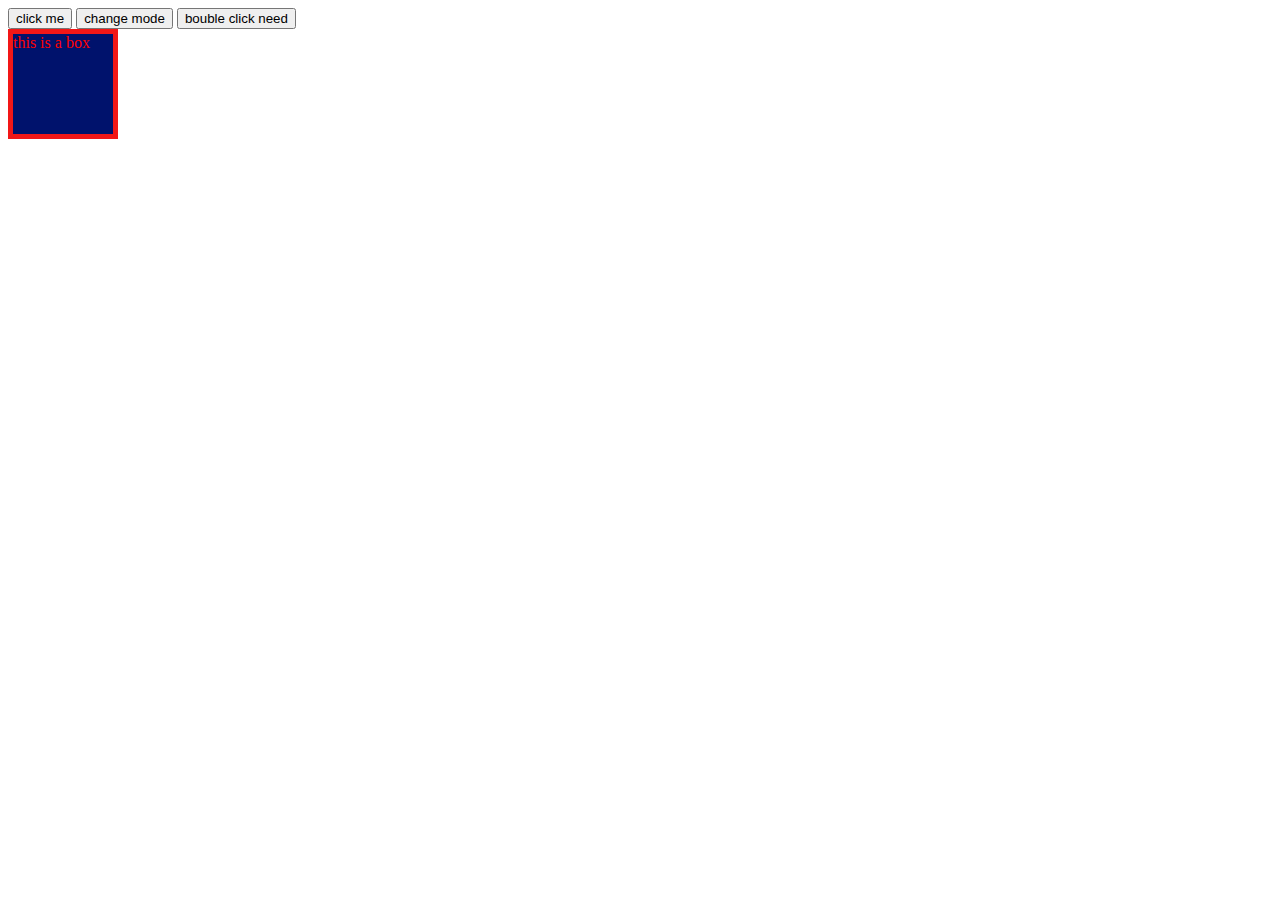
<file: batten/index.html>
<!DOCTYPE html>
<html lang="en">
<head>
    <meta charset="UTF-8">
    <meta name="viewport" content="width=device-width, initial-scale=1.0">
    <title>Document</title>
    <link rel="stylesheet" href="battenstyle.css">
</head>
<body>
<button onclick="console.log('pop');" >click me</button>
<button id="mode">change mode</button>

<button ondblclick="console.log('topatop');">bouble click need</button>
<div onmouseover="console.log('you are in')">this is a box</div>
    <script src="batten.js"></script>
</body>
</html>
</file>
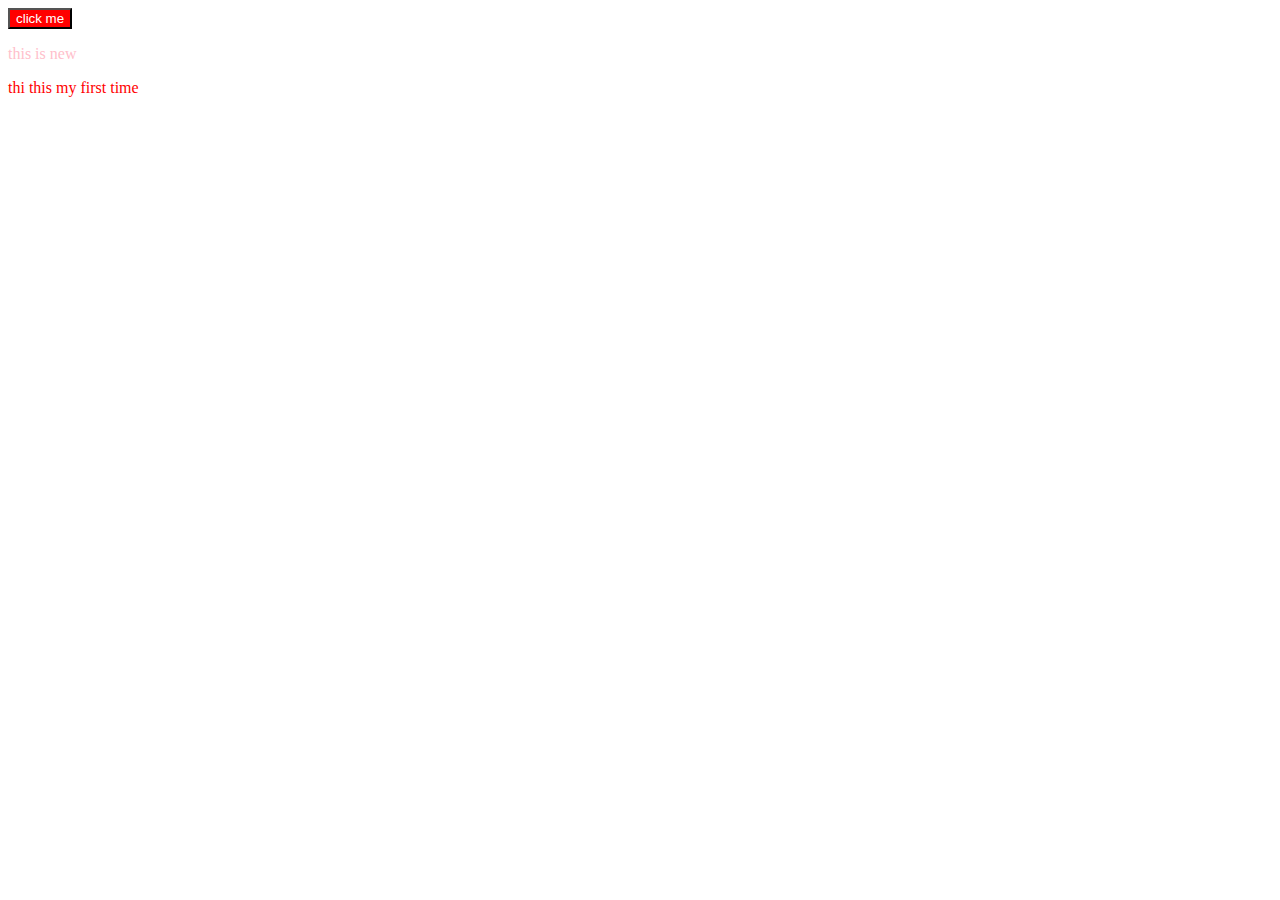
<file: ls1/index.html>
<!DOCTYPE html>
<html lang="en">
<head>
    <meta charset="UTF-8">
    <meta name="viewport" content="width=device-width, initial-scale=1.0">
    <title>Document</title>
    <link rel="stylesheet" href="styl.css">
</head>
<body>
    <p class="para">this is new</p>
    <script src="poli.js"></script>
</body>
</html>
</file>
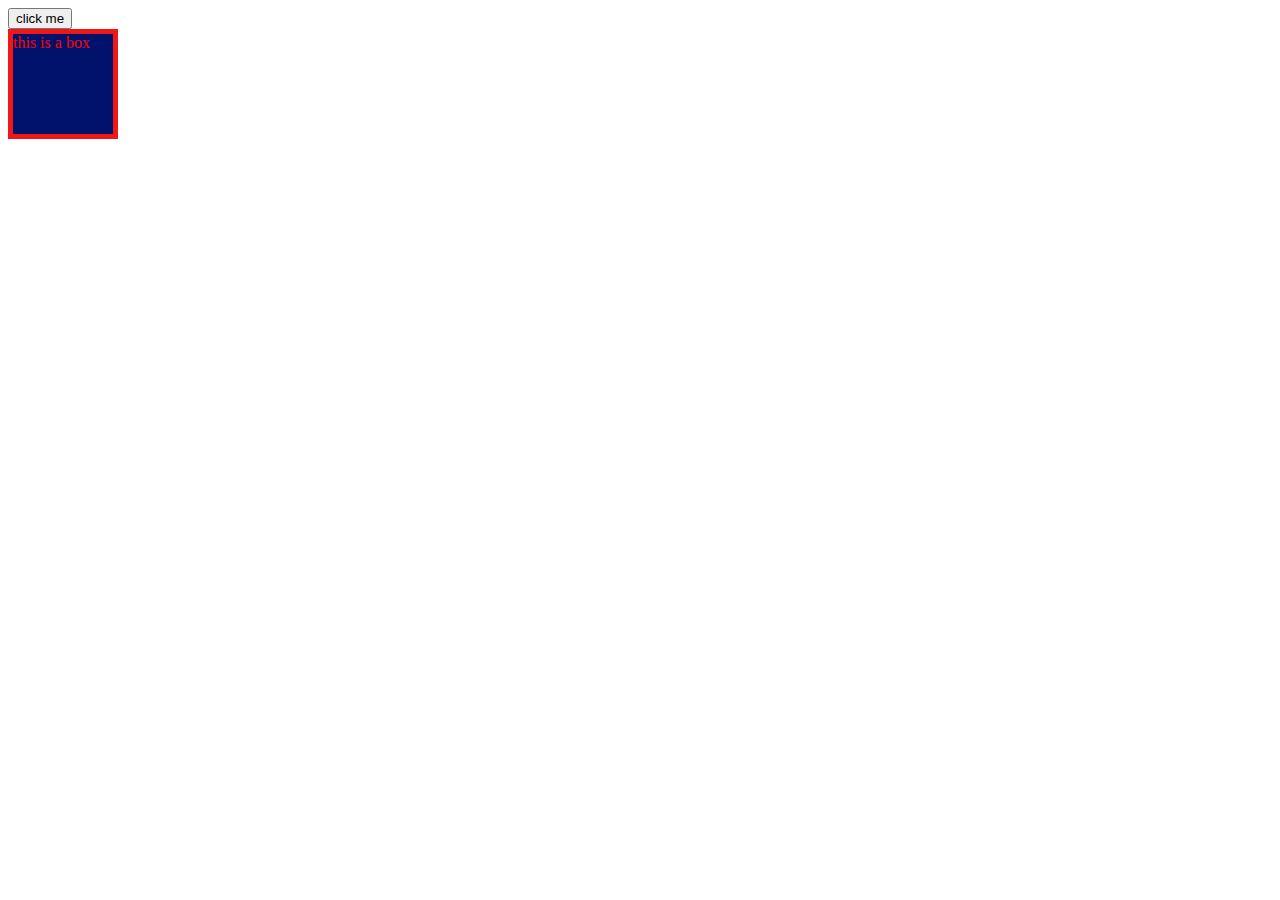
<file: events with js/index1.html>
<!DOCTYPE html>
<html lang="en">
<head>
    <meta charset="UTF-8">
    <meta name="viewport" content="width=device-width, initial-scale=1.0">
    <title>Document</title>
    <link rel="stylesheet" href="styl2.css">
</head>
<body>

    <button id ="btn" >click me</button>

    <div>this is a box</div>
    <script src="eventswithjs.js"></script>
</body>
</html>
</file>
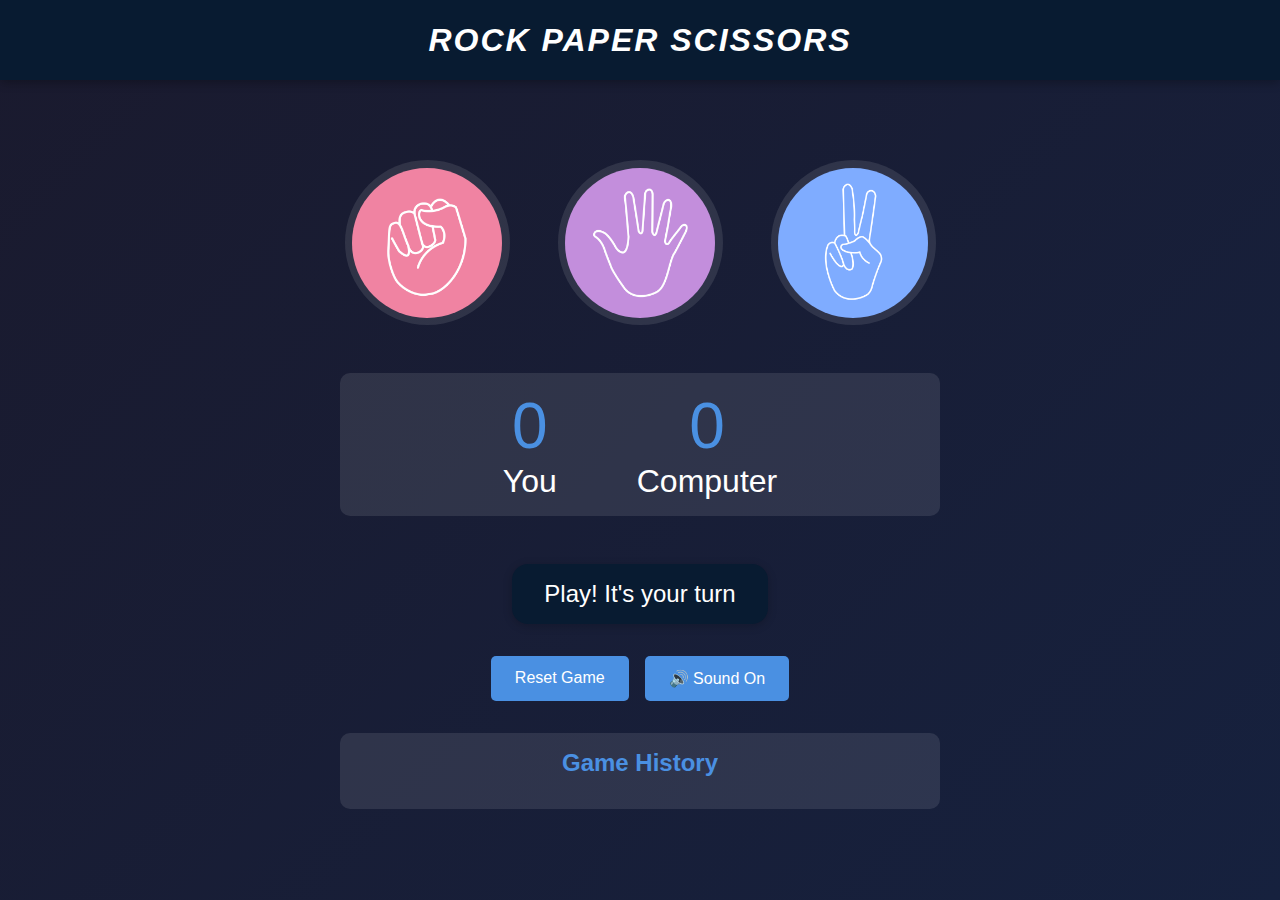
<file: rock paper scissors/gamein.html>
<!DOCTYPE html>
<html lang="en">
<head>
    <meta charset="UTF-8">
    <meta name="viewport" content="width=device-width, initial-scale=1.0">
    <title>Rock Paper Scissors</title>
    <link rel="stylesheet" href="gamest.css">
</head>
<body>
    <h1><i><b>Rock Paper Scissors</b></i></h1>
    <main>
        <div class="choice">
            <div class="choices" id="rock">
                <img src="rock.png" alt="Rock">
            </div>
            <div class="choices" id="paper">
                <img src="paper.png" alt="Paper">
            </div>
            <div class="choices" id="scissor">
                <img src="scissors.png" alt="Scissors">
            </div>
        </div>
    </main>

    <div class="scoreBord">
        <div class="score">
            <p id="users">0</p>
            <p>You</p>
        </div>
        <div class="score">
            <p id="comps">0</p>
            <p>Computer</p>
        </div>
    </div>

    <div class="msg-contener">
        <div id="msg">Play! It's your turn</div>
    </div>

    <div class="controls">
        <button class="btn" id="resetBtn">Reset Game</button>
        <button class="btn" id="toggleSound">🔊 Sound On</button>
    </div>

    <div class="game-history">
        <h2>Game History</h2>
        <ul class="history-list" id="historyList"></ul>
    </div>

    <audio id="winSound" src="https://assets.mixkit.co/active_storage/sfx/1434/1434-preview.mp3"></audio>
    <audio id="loseSound" src="https://assets.mixkit.co/active_storage/sfx/1433/1433-preview.mp3"></audio>
    <audio id="drawSound" src="https://assets.mixkit.co/active_storage/sfx/1432/1432-preview.mp3"></audio>

    <script src="game.js"></script>
</body>
</html>
</file>
<file: batten/battenstyle.css>
.para{
    color: pink;
}
div{
    background-color: rgb(0, 18, 108);
    height: 100px;
width: 100px;
color:rgb(255, 0, 0);
border: 5px solid  rgb(242, 23, 23);
}
.dark{
    background-color: black;
}
.light{
    background-color: white;
}
</file>
<file: ls1/styl.css>
.para{
    color: pink;
}
.newclass{
    background-color: red;
}
</file>
<file: events with js/styl2.css>
div{
    background-color: rgb(0, 18, 108);
    height: 100px;
width: 100px;
color:rgb(255, 0, 0);
border: 5px solid  rgb(242, 23, 23);
}
</file>
<file: rock paper scissors/gamest.css>
*{
    margin: 0;
    text-align: center;
    padding: 0;
    box-sizing: border-box;
    font-family: 'Arial', sans-serif;
}
body {
    background: linear-gradient(135deg, #1a1a2e, #16213e);
    min-height: 100vh;
    color: white;
}
h1{
    background-color:#081b31 ;
color: white;
height: 5rem;
line-height: 5rem;
text-transform: uppercase;
letter-spacing: 2px;
box-shadow: 0 2px 10px rgba(0,0,0,0.3);
}
.choices:hover{
    cursor: pointer;
    background-color: rgba(8,27,49,0.8);
    transform: scale(1.1);
    border-color: #4a90e2;
}
.choices{
    height: 165px;
    width: 165px;
    border-radius: 50%;
    display: flex;
    justify-content: center;
    align-items: center;
    background: rgba(255,255,255,0.1);
    transition: all 0.3s ease;
    border: 3px solid transparent;
}
.choices.selected {
    border-color: #4a90e2;
    transform: scale(1.1);
    box-shadow: 0 0 20px rgba(74,144,226,0.5);
}
img{
    height: 150px;
    width: 150px;
    object-fit: cover;
    border-radius: 50%;
    transition: transform 0.3s ease;
}
.choice{
    display: flex;
    justify-content: center;
    align-items: center;
    gap: 3rem;
    margin-top: 5rem;
    flex-wrap: wrap;
}

.scoreBord{
    display: flex;
    justify-content: center;
    gap: 5rem;
    align-items: center;
    font-size: 2rem;
margin-top: 3rem;
margin-bottom: 3rem;
background: rgba(255,255,255,0.1);
padding: 1rem 2rem;
border-radius: 10px;
max-width: 600px;
margin-left: auto;
margin-right: auto;
}
#comps,#users{
    font-size: 4rem;
    color: #4a90e2;
}
.msg-contener{
    margin-top: 2rem;
}
#msg{
    background-color: #081b31;
    color: #fff;
    font-size: 1.5rem;
    display: inline-block;
    padding: 1rem 2rem;
    border-radius: 1rem;
    transition: all 0.3s ease;
    box-shadow: 0 2px 10px rgba(0,0,0,0.2);
}
.controls {
    margin-top: 2rem;
    display: flex;
    justify-content: center;
    gap: 1rem;
}
.btn {
    padding: 0.8rem 1.5rem;
    border: none;
    border-radius: 5px;
    background: #4a90e2;
    color: white;
    cursor: pointer;
    transition: all 0.3s ease;
    font-size: 1rem;
}
.btn:hover {
    background: #357abd;
    transform: translateY(-2px);
}
.game-history {
    margin-top: 2rem;
    padding: 1rem;
    background: rgba(255,255,255,0.1);
    border-radius: 10px;
    max-width: 600px;
    margin-left: auto;
    margin-right: auto;
}
.game-history h2 {
    margin-bottom: 1rem;
    color: #4a90e2;
}
.history-list {
    list-style: none;
    max-height: 200px;
    overflow-y: auto;
}
.history-item {
    padding: 0.5rem;
    border-bottom: 1px solid rgba(255,255,255,0.1);
}
@keyframes pulse {
    0% { transform: scale(1); }
    50% { transform: scale(1.05); }
    100% { transform: scale(1); }
}
.winner-animation {
    animation: pulse 0.5s ease infinite;
}
</file>
